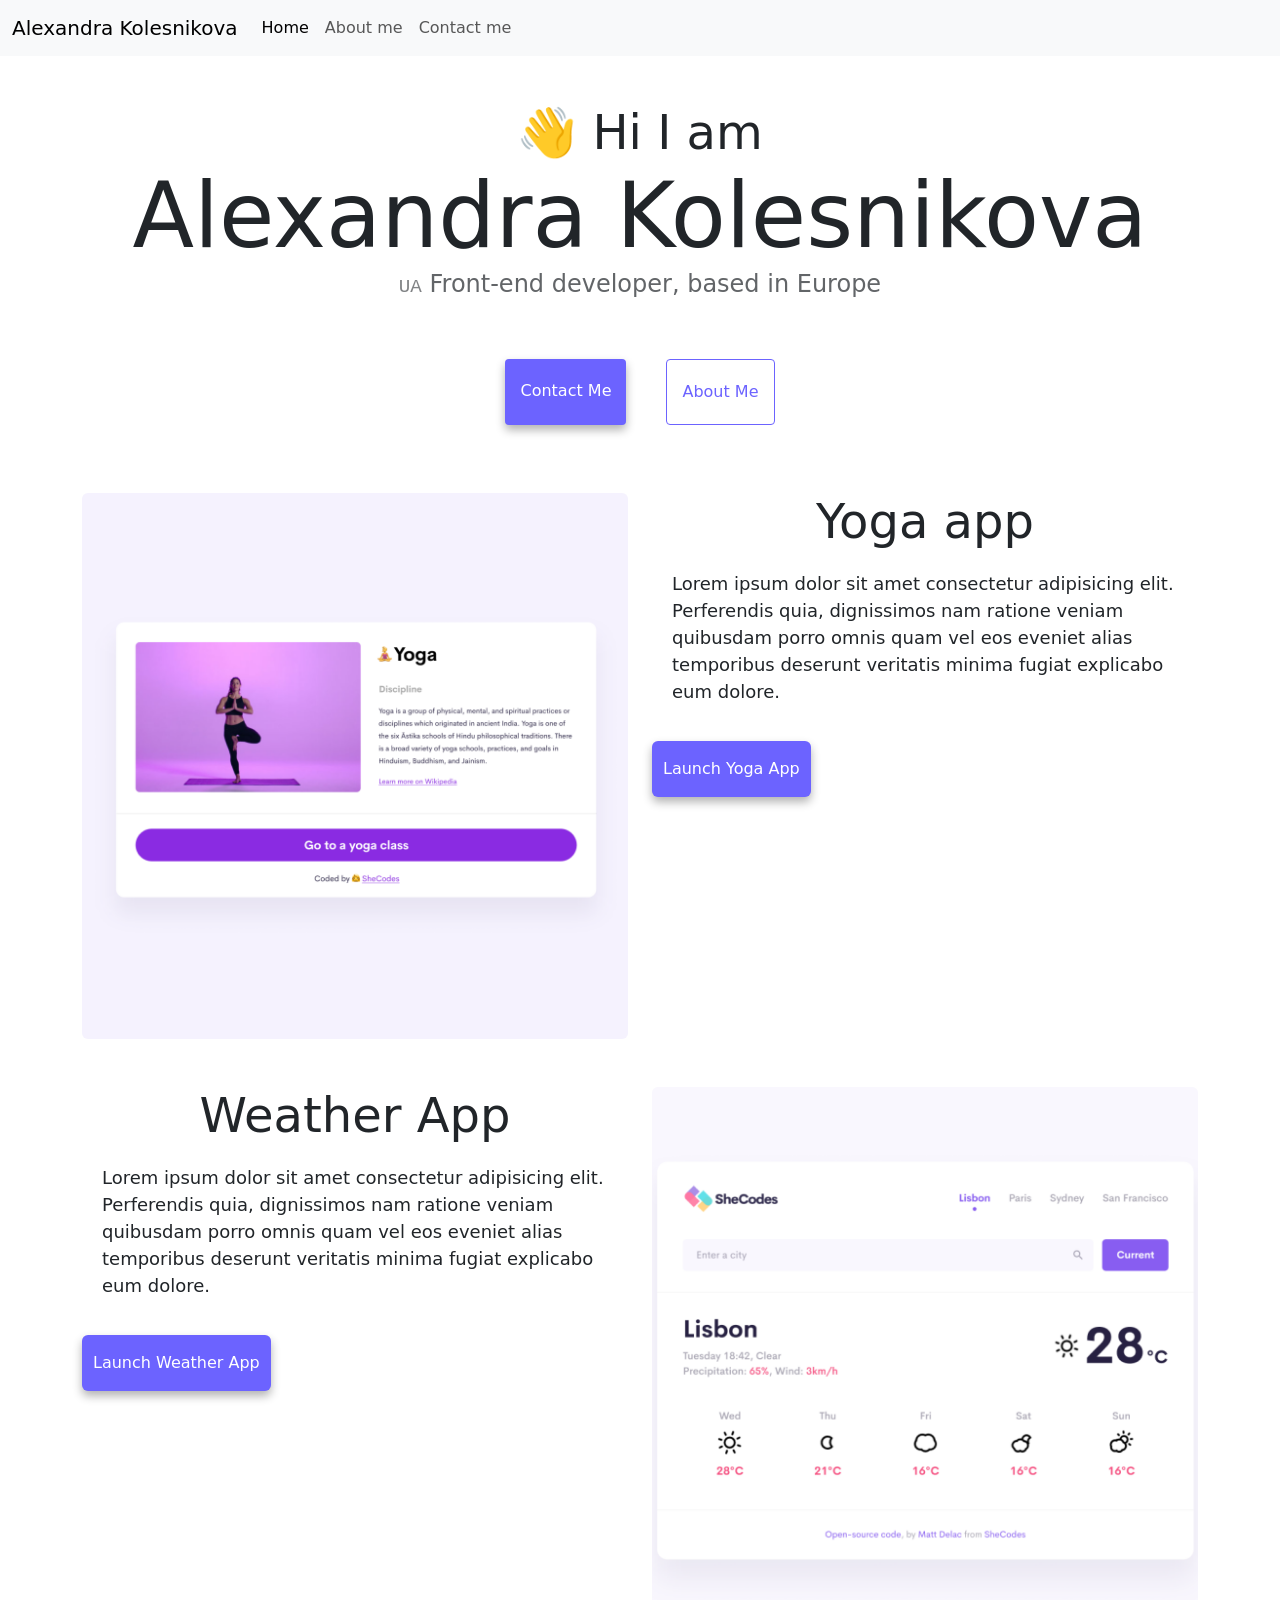
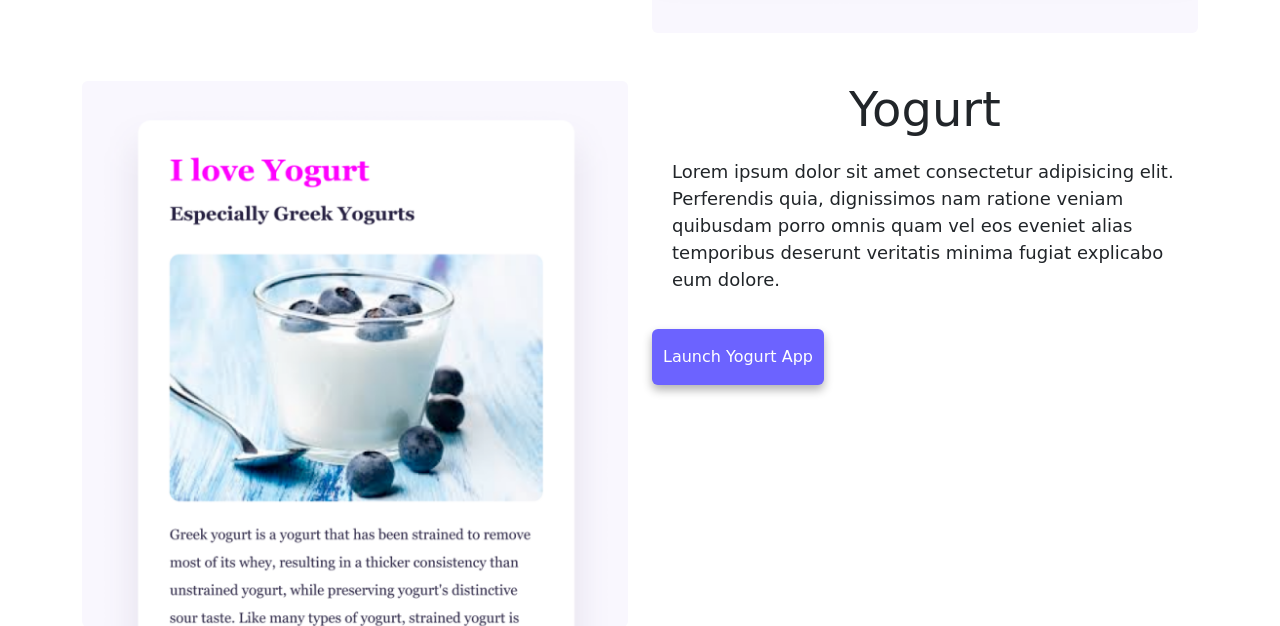
<file: index.html>
<!DOCTYPE html>
<html lang="en">
  <head>
    <meta charset="UTF-8" />
    <meta http-equiv="X-UA-Compatible" content="IE=edge" />
    <meta name="viewport" content="width=device-width, initial-scale=1.0" />
    <meta
      description="Frontend developer based in Europe"/>
      <link
      href="https://cdn.jsdelivr.net/npm/bootstrap@5.2.0-beta1/dist/css/bootstrap.min.css"
      rel="stylesheet"
      integrity="sha384-0evHe/X+R7YkIZDRvuzKMRqM+OrBnVFBL6DOitfPri4tjfHxaWutUpFmBp4vmVor"
      crossorigin="anonymous"
    />
    <title>Alexandra Kolesnikova | Frontend Developer</title>
    <link rel="stylesheet" href="style.css" />
  </head>
  <body>
    <nav class="navbar sticky-top bg-light mb-5 navbar-expand-lg">
      <div class="container-fluid">
        <a class="navbar-brand fw-light" href="#">Alexandra Kolesnikova</a>
        <button
          class="navbar-toggler"
          type="button"
          data-bs-toggle="collapse"
          data-bs-target="#navbarNav"
          aria-controls="navbarNav"
          aria-expanded="false"
          aria-label="Toggle navigation"
        >
          <span class="navbar-toggler-icon"></span>
        </button>
        <div class="collapse navbar-collapse" id="navbarNav">
          <ul class="navbar-nav">
            <li class="nav-item">
              <a class="nav-link active" aria-current="page" href="index.html"
                >Home</a
              >
            </li>
            <li class="nav-item">
              <a class="nav-link" href="about.html">About me</a>
            </li>
            <li class="nav-item">
              <a class="nav-link" href="about.html#contact">Contact me</a>
            </li>
          </ul>
        </div>
      </div>
    </nav>
    <h2>👋 Hi I am</h2>
    <h1>Alexandra Kolesnikova</h1>
    <h3>
      <span class="country">UA</span> Front-end developer, based in Europe
    </h3>
    <div class="navigation-links">
      <a href="about.html#contact" class="contact-link">Contact me</a>
      <a href="about.html" class="about-link">About me</a>
    </div>
    <div class="container">
      <div class="row mt-5">
        <div class="col-md-6">
          <img src="images/yoga.png" class="img-fluid rounded" />
        </div>
        <div class="col-md-6 mb-0">
          <h2>Yoga app</h2>
          <p>
            Lorem ipsum dolor sit amet consectetur adipisicing elit. Perferendis
            quia, dignissimos nam ratione veniam quibusdam porro omnis quam vel
            eos eveniet alias temporibus deserunt veritatis minima fugiat
            explicabo eum dolore.
          </p>
          <div class>
            <a
              class="btn btn-primary-color btn-shadow text-white btn-p"
              href="#"
              >Launch Yoga App</a
            >
          </div>
        </div>
      </div>
      <div class="row mt-5">
        <div class="col-md-6 mb-0">
          <h2>Weather App</h2>
          <p>
            Lorem ipsum dolor sit amet consectetur adipisicing elit. Perferendis
            quia, dignissimos nam ratione veniam quibusdam porro omnis quam vel
            eos eveniet alias temporibus deserunt veritatis minima fugiat
            explicabo eum dolore.
          </p>
          <div class>
            <a
              class="btn btn-primary-color btn-shadow text-white btn-p"
              href="#"
              >Launch Weather App</a
            >
          </div>
        </div>
        <div class="col-md-6">
          <img src="images/weather.png" class="img-fluid rounded" />
        </div>
      </div>
      <div class="row mt-5">
        <div class="col-md-6">
          <img src="images/yogurt.png" class="img-fluid rounded" />
        </div>
        <div class="col-md-6 mb-0">
          <h2>Yogurt</h2>
          <p>
            Lorem ipsum dolor sit amet consectetur adipisicing elit. Perferendis
            quia, dignissimos nam ratione veniam quibusdam porro omnis quam vel
            eos eveniet alias temporibus deserunt veritatis minima fugiat
            explicabo eum dolore.
          </p>
          <div class>
            <a
              class="btn btn-primary-color btn-shadow text-white btn-p"
              href="#"
              >Launch Yogurt App</a
            >
          </div>
        </div>
      </div>
    </div>
  </body>
  <script
    src="https://cdn.jsdelivr.net/npm/bootstrap@5.2.0-beta1/dist/js/bootstrap.bundle.min.js"
    integrity="sha384-pprn3073KE6tl6bjs2QrFaJGz5/SUsLqktiwsUTF55Jfv3qYSDhgCecCxMW52nD2"
    crossorigin="anonymous"
  ></script>
</html>
</file>
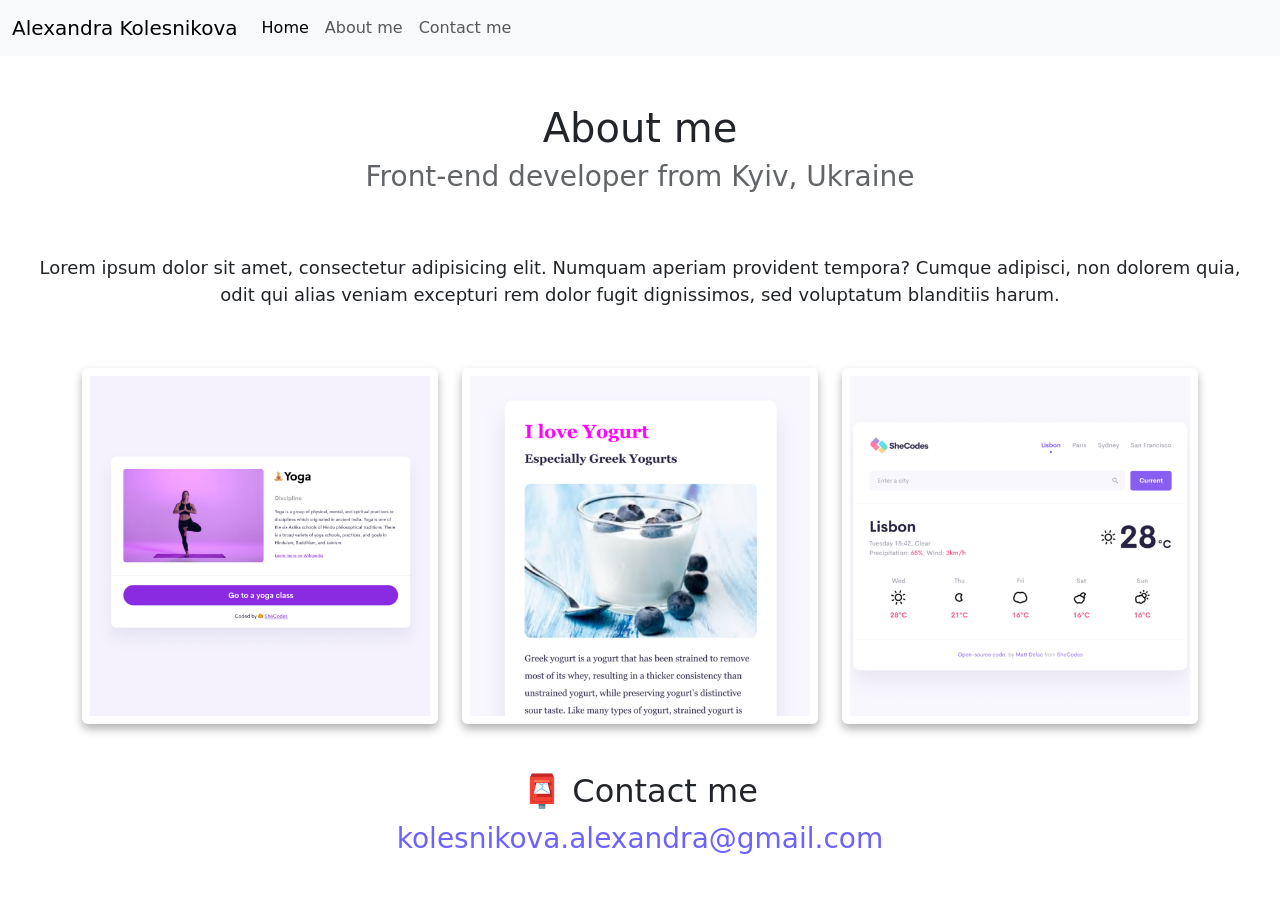
<file: about.html>
<!DOCTYPE html>
<html lang="en">
  <head>
    <meta charset="UTF-8" />
    <meta http-equiv="X-UA-Compatible" content="IE=edge" />
    <meta name="viewport" content="width=device-width, initial-scale=1.0" />
    <link rel="stylesheet" href="style.css" />
    <link
      href="https://cdn.jsdelivr.net/npm/bootstrap@5.2.0-beta1/dist/css/bootstrap.min.css"
      rel="stylesheet"
      integrity="sha384-0evHe/X+R7YkIZDRvuzKMRqM+OrBnVFBL6DOitfPri4tjfHxaWutUpFmBp4vmVor"
      crossorigin="anonymous"
    />
    <title>About Alexandra Kolesnikova</title>
  </head>
  <body>
    <nav class="navbar sticky-top bg-light mb-5 navbar-expand-lg">
      <div class="container-fluid">
        <a class="navbar-brand fw-light" href="#">Alexandra Kolesnikova</a>
        <button
          class="navbar-toggler"
          type="button"
          data-bs-toggle="collapse"
          data-bs-target="#navbarNav"
          aria-controls="navbarNav"
          aria-expanded="false"
          aria-label="Toggle navigation"
        >
          <span class="navbar-toggler-icon"></span>
        </button>
        <div class="collapse navbar-collapse" id="navbarNav">
          <ul class="navbar-nav">
            <li class="nav-item">
              <a class="nav-link active" aria-current="page" href="index.html"
                >Home</a
              >
            </li>
            <li class="nav-item">
              <a class="nav-link" href="about.html">About me</a>
            </li>
            <li class="nav-item">
              <a class="nav-link" href="about.html#contact">Contact me</a>
            </li>
          </ul>
        </div>
      </div>
    </nav>

    <h1>About me</h1>
    <h3>Front-end developer from Kyiv, Ukraine</h3>
    <div class="about-paragraphs">
      <p class="text-center">
        Lorem ipsum dolor sit amet, consectetur adipisicing elit. Numquam
        aperiam provident tempora? Cumque adipisci, non dolorem quia, odit qui
        alias veniam excepturi rem dolor fugit dignissimos, sed voluptatum
        blanditiis harum.
      </p>
    </div>
    <div class="container mb-5">
      <div class="row">
        <div class="col-md-4">
          <img src="images/yoga.png" class="img-fluid rounded btn-shadow p-2" />
        </div>
        <div class="col-md-4">
          <img
            src="images/yogurt.png"
            class="img-fluid rounded btn-shadow p-2"
          />
        </div>
        <div class="col-md-4">
          <img
            src="images/weather.png"
            class="img-fluid rounded btn-shadow p-2"
          />
        </div>
      </div>
    </div>
    <div id="contact">
      <h2>📮 Contact me</h2>
      <a href="mailto:kolesnikova.alexandra@gmail.com" class="email-link">
        kolesnikova.alexandra@gmail.com
      </a>
    </div>
    <script
      src="https://cdn.jsdelivr.net/npm/bootstrap@5.2.0-beta1/dist/js/bootstrap.bundle.min.js"
      integrity="sha384-pprn3073KE6tl6bjs2QrFaJGz5/SUsLqktiwsUTF55Jfv3qYSDhgCecCxMW52nD2"
      crossorigin="anonymous"
    ></script>
  </body>
</html>
</file>
<file: style.css>
:root {
  --primary-color: #6c63ff;
  --secondary-color: #f5f2fe;
  --box-shadow: 0 5px 10px rgba(0, 0, 0, 0.3);
}

body {
  margin: 0;
  padding: 0;
}

.btn-primary-color {
  background-color: var(--primary-color);
}

.btn-shadow {
  box-shadow: var(--box-shadow);
}

.btn-p {
  padding: 15px 10px;
}

.btn:hover {
  background-color: var(--primary-color);

  border-color: var(--primary-color);
}

.btn a:hover {
  color: var(--bs-link-hover-color);
}

h1,
h2,
h3 {
  text-align: center;
  margin: 0;
}

h1 {
  font-size: 90px;
}
.country {
  opacity: 80%;
  font-size: 0.8em;
  font-family: monospace, sans-serif;
}
h2 {
  font-size: 48px;
}

h3 {
  font-size: 24px;
  opacity: 0.7;
}

p {
  /* background: var(--secondary-color); */
  padding: 20px;
  border-radius: 4px;
  font-size: 18px;
  line-height: 1.5;
  /* text-align: center; */
}

.navigation-links {
  display: flex;
  margin-top: 40px;
  justify-content: center;
}

.navigation-links a {
  margin: 20px;
  border-radius: 4px;
  padding: 20px 15px;
  text-decoration: none;
  text-transform: capitalize;
}

.contact-link {
  background: var(--primary-color);
  box-shadow: var(--box-shadow);
  color: white;
}

.about-link {
  color: var(--primary-color);
  border: 1px solid var(--primary-color);
}

.homepage-link {
  color: var(--primary-color);
  text-align: center;
  display: block;
}

.about-paragraphs {
  display: flex;
  margin: 30px 0;
}

.about-paragraphs p {
  margin: 10px;
}

.email-link {
  display: flex;
  justify-content: center;
  color: var(--primary-color);
  font-size: 28px;
  text-decoration: none;
}

.email-link:hover {
  text-decoration: underline;
}
</file>
